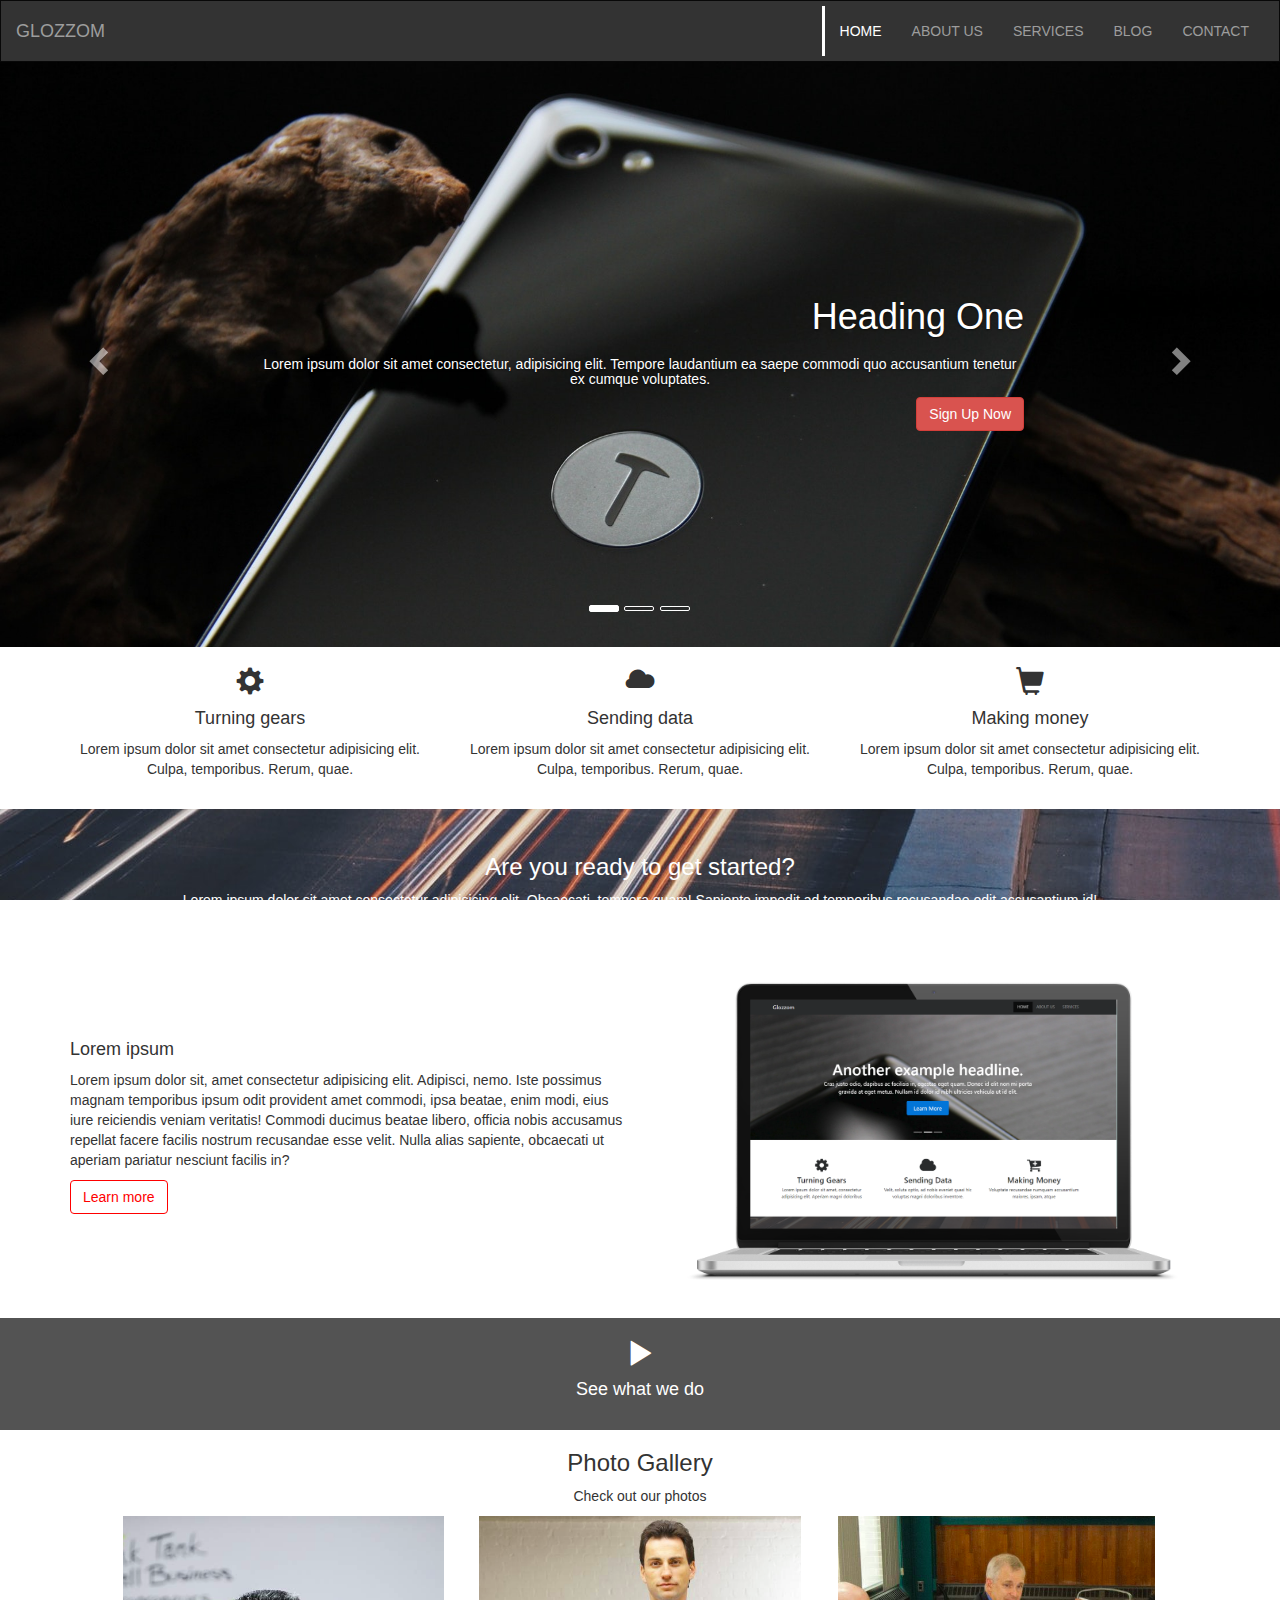
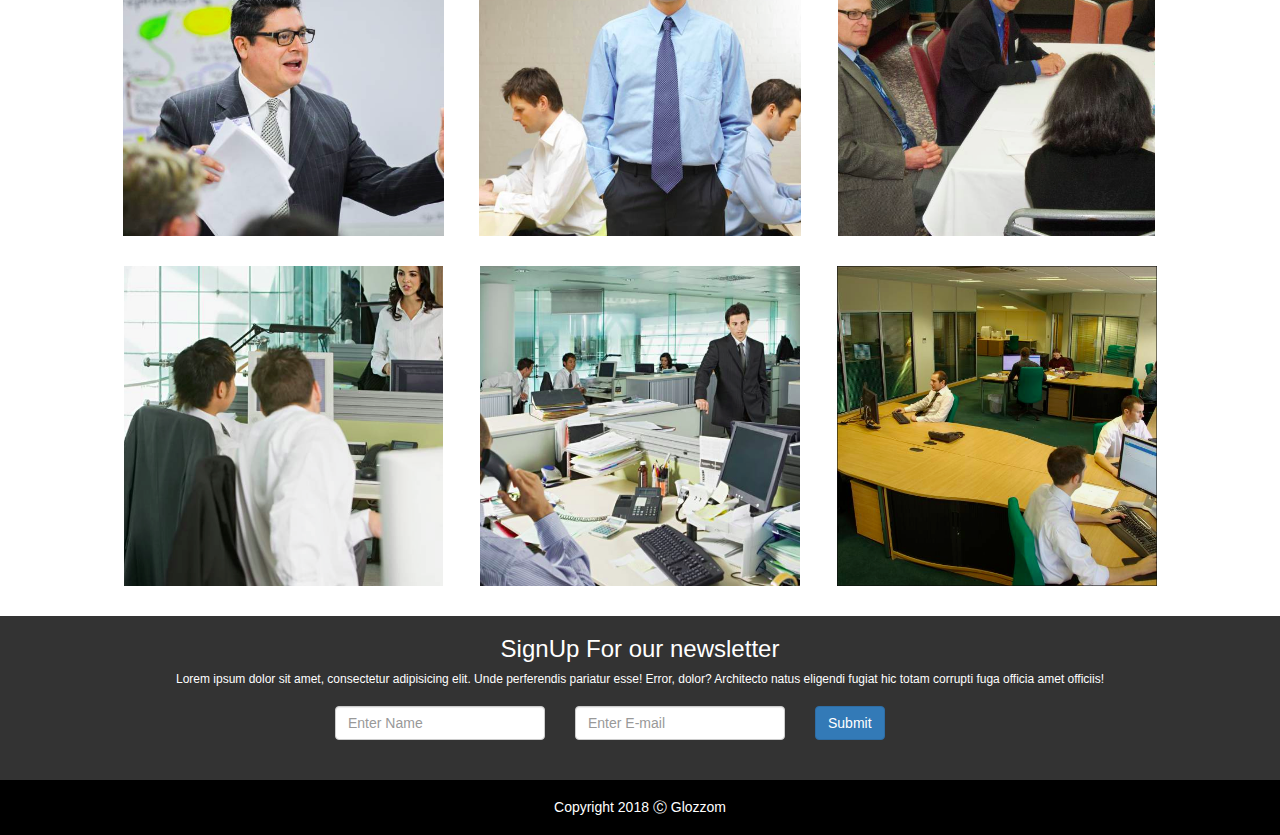
<file: index.html>
<!DOCTYPE html>
<html lang="en">
<head>
    <meta charset="UTF-8">
    <meta name="viewport" content="width=device-width, initial-scale=1.0">
    <meta http-equiv="X-UA-Compatible" content="ie=edge">
    <link rel="stylesheet" href="https://maxcdn.bootstrapcdn.com/bootstrap/3.3.7/css/bootstrap.min.css" integrity="sha384-BVYiiSIFeK1dGmJRAkycuHAHRg32OmUcww7on3RYdg4Va+PmSTsz/K68vbdEjh4u" crossorigin="anonymous">
    <link rel="stylesheet" href="style.css">
    <title>GLOZZOM - Home page</title>
</head>
<body>
    <nav class="navbar navbar-inverse bg_gray">
        <div class="container-fluid">
          <div class="navbar-header">
            <button type="button" class="navbar-toggle collapsed" data-toggle="collapse" data-target="#bs-example-navbar-collapse-1" aria-expanded="false">
              <span class="sr-only">Toggle navigation</span>
              <span class="icon-bar"></span>
              <span class="icon-bar"></span>
              <span class="icon-bar"></span>
            </button>
            <a class="navbar-brand" href="index.html">GLOZZOM</a>
          </div>
      
          <div class="collapse navbar-collapse" id="bs-example-navbar-collapse-1">
            <ul class="nav navbar-nav navbar-right">
              <li class="active"><a href="index.html">HOME</a></li>
              <li><a href="about.html">ABOUT US</a></li>
              <li><a href="services.html">SERVICES</a></li>
              <li><a href="blog.html">BLOG</a></li>
              <li><a href="contact.html">CONTACT</a></li>
            </ul>
          </div>
        </div>
      </nav>   
      
      <div id="home_page_carousel" class="carousel slide" data-ride="carousel" data-wrap="true">
        <ol class="carousel-indicators">
          <li data-target="home_page_carousel" data-slide-to="0" class="active"></li>
          <li data-target="home_page_carousel" data-slide-to="1"></li>
          <li data-target="home_page_carousel" data-slide-to="2"></li>
        </ol>
      
        <div class="carousel-inner" role="listbox">
          <div class="item active">
            <img src="images/image1.jpg" alt="...">
            <div class="carousel-caption" id="first_caption">
                <h1>Heading One</h1>
                <h5>Lorem ipsum dolor sit amet consectetur, adipisicing elit. 
                    Tempore laudantium ea saepe commodi quo accusantium tenetur ex 
                    cumque voluptates.</h5>
                    <button class="btn btn-danger">Sign Up Now</button>
              </div>
          </div>
          <div class="item">
            <img src="images/image2.jpg" alt="...">
            <div class="carousel-caption">
              <h1>Heading Two</h1>
              <h5>Lorem ipsum dolor sit amet consectetur, adipisicing elit. 
                  Tempore laudantium ea saepe commodi quo accusantium tenetur ex 
                  cumque voluptates.</h5>
                  <button class="btn btn-primary">Learn More</button>
            </div>            
          </div>
          <div class="item">
            <img src="images/image3.jpg" alt="...">
            <div class="carousel-caption">
              <h1>Heading Three</h1>
              <h5>Lorem ipsum dolor sit amet consectetur, adipisicing elit. 
                  Tempore laudantium ea saepe commodi quo accusantium tenetur ex 
                  cumque voluptates.</h5>
                  <button class="btn btn-success">Learn More</button>
            </div>            
          </div>          
        </div>
      
        <a class="left carousel-control" href="#home_page_carousel" role="button" data-slide="prev">
          <span class="glyphicon glyphicon-chevron-left" aria-hidden="true"></span>
          <span class="sr-only">Previous</span>
        </a>
        <a class="right carousel-control" href="#home_page_carousel" role="button" data-slide="next">
          <span class="glyphicon glyphicon-chevron-right" aria-hidden="true"></span>
          <span class="sr-only">Next</span>
        </a>
      </div>
      
      
      <div class="container text-center first_container">
          <div class="row">
              <div class="col-md-4">
                  <span class="glyphicon glyphicon-cog glyphicon_2xSize"></span>
                  <h4>Turning gears</h4>
                  <p>Lorem ipsum dolor sit amet consectetur adipisicing elit. Culpa, temporibus. Rerum, quae.</p>
              </div>
              <div class="col-md-4">
                    <span class="glyphicon glyphicon-cloud glyphicon_2xSize"></span>
                    <h4>Sending data</h4>
                    <p>Lorem ipsum dolor sit amet consectetur adipisicing elit. Culpa, temporibus. Rerum, quae.</p>
                </div>
                <div class="col-md-4">
                        <span class="glyphicon glyphicon-shopping-cart glyphicon_2xSize"></span>
                        <h4>Making money</h4>
                        <p>Lorem ipsum dolor sit amet consectetur adipisicing elit. Culpa, temporibus. Rerum, quae.</p>
                  </div>                              
          </div>
      </div>

      <div class="container-fluid fixed_bg_img text-center white_text">
          <h3>Are you ready to get started?</h3>
          <p>Lorem ipsum dolor sit amet consectetur adipisicing elit. Obcaecati, tempora quam! Sapiente impedit ad temporibus recusandae odit accusantium id!</p>
      </div>

      <div class="container">
          <div class="row content">
              <div class="col-sm-6">
                  <h4>Lorem ipsum</h4>
                  <p>Lorem ipsum dolor sit, amet consectetur adipisicing elit. 
                      Adipisci, nemo. Iste possimus magnam temporibus ipsum 
                      odit provident amet commodi, ipsa beatae, enim modi, 
                      eius iure reiciendis veniam veritatis! Commodi ducimus 
                      beatae libero, officia nobis accusamus repellat facere 
                      facilis nostrum recusandae esse velit. Nulla alias sapiente, 
                      obcaecati ut aperiam pariatur nesciunt facilis in?</p>
                      <button class="btn btn-default red_button">Learn more</button>
              </div>
              <div class="col-sm-6">
                  <img src="images/laptop.png" class="img-responsive" alt="">
              </div>    
          </div>
      </div>

      <div class="pop_up_video_bg_image">
      <div class="pop_up_video white_text">
          <span class="glyphicon glyphicon-play glyphicon_2xSize" data-toggle="modal" data-target="#video_modal"></span> 
        <h4>See what we do</h4>
      </div>
      </div>

      <div class="modal fade" id="video_modal" tabindex="-1" role="dialog" aria-labelledby="myModalLabel">
        <div class="modal-dialog" role="document">
          <div class="modal-content">
            <div class="modal-header">
            <button type="button" class="close" data-dismiss="modal" aria-label="Close"><span aria-hidden="true">&times;</span></button>
            </div>
           <div class="modal-body">
              <iframe id="iframeYoutube" width="560" height="315" src="https://www.youtube.com/embed/4iV6hk52v7o" frameborder="0" allow="accelerometer; autoplay; encrypted-media; gyroscope; picture-in-picture" allowfullscreen></iframe>
            </div>
        </div>
      </div>
    </div>   

      <div class="container photo_gallery text-center">
          <div class="row">
              <div class="col-xs-12">
                  <h3>Photo Gallery</h3>
                  <p>Check out our photos</p>
              </div>
          </div>
          <div class="row">
              <div class="col-sm-4">
                <img src="images/1.png" data-toggle="modal" data-target="#image1_modal" alt="">

              </div>
              <div class="col-sm-4">
                <img src="images/2.png" data-toggle="modal" data-target="#image2_modal" alt="">
              </div>
              <div class="col-sm-4">
                <img src="images/3.png" data-toggle="modal" data-target="#image3_modal" alt="">
              </div>
          </div>
          <div class="row">
                <div class="col-sm-4">
                    <img src="images/4.png" data-toggle="modal" data-target="#image4_modal" alt="">
                </div>
                <div class="col-sm-4">
                    <img src="images/5.png" data-toggle="modal" data-target="#image5_modal" alt="">
                </div>
                <div class="col-sm-4">
                    <img src="images/6.png" data-toggle="modal" data-target="#image6_modal" alt="">
                </div>
            </div>
      </div>
      <div class="modal fade images_modal" id="image1_modal" tabindex="-1" role="dialog" aria-labelledby="myModalLabel">
        <div class="modal-dialog" role="document">
          <div class="modal-body">
            <img src="images/1.png" alt="">
          </div>
        </div>
      </div>
      <div class="modal fade images_modal" id="image2_modal" tabindex="-1" role="dialog" aria-labelledby="myModalLabel">
          <div class="modal-dialog" role="document">
            <div class="modal-body">
              <img src="images/2.png" alt="">
            </div>
          </div>
      </div>
        <div class="modal fade images_modal" id="image3_modal" tabindex="-1" role="dialog" aria-labelledby="myModalLabel">
          <div class="modal-dialog" role="document">
            <div class="modal-body">
              <img src="images/3.png" alt="">
            </div>
          </div>
        </div>
        <div class="modal fade images_modal" id="image4_modal" tabindex="-1" role="dialog" aria-labelledby="myModalLabel">
          <div class="modal-dialog" role="document">
            <div class="modal-body">
              <img src="images/4.png" alt="">
            </div>
          </div>
        </div>
        <div class="modal fade images_modal" id="image5_modal" tabindex="-1" role="dialog" aria-labelledby="myModalLabel">
          <div class="modal-dialog" role="document">
            <div class="modal-body">
              <img src="images/5.png" alt="">
            </div>
          </div>
        </div>
        <div class="modal fade images_modal" id="image6_modal" tabindex="-1" role="dialog" aria-labelledby="myModalLabel">
          <div class="modal-dialog" role="document">
            <div class="modal-body">
              <img src="images/6.png" alt="">
            </div>
          </div>
        </div>      


      <div class="container-fluid text-center white_text newsletter">
          <div class="row">
              <div class="col-xs-12">
                  <h3>SignUp For our newsletter</h3>
                  <h6>Lorem ipsum dolor sit amet, consectetur adipisicing elit. Unde perferendis pariatur esse! Error, dolor? Architecto natus eligendi fugiat hic totam corrupti fuga officia amet officiis!</h6>
              </div>
              <div class="col-sm-9 col-sm-offset-3">
                <div class="row">
                  <div class="col-sm-3">
                    <input type="text" placeholder="Enter Name" class="form-control">
                  </div>
                  <div class="col-sm-3">
                    <input type="email" placeholder="Enter E-mail" class="form-control">
                  </div>
                  <div class="col-xs-offset-4 col-sm-offset-0 col-sm-3">
                    <button type="submit" class="btn btn-primary">Submit</button>
                  </div>
                </div>
              </div>
          </div>    
      </div>
      <div class="container-fluid">
        <div class="row">
          <div class="col-xs-12 bg_black text-center white_text footer">
            <h5>Copyright 2018 &#9400 Glozzom</h5>
          </div>
        </div>
      </div>


<script src="https://code.jquery.com/jquery-3.4.1.min.js"
integrity="sha256-CSXorXvZcTkaix6Yvo6HppcZGetbYMGWSFlBw8HfCJo="
crossorigin="anonymous"></script>
<script src="https://maxcdn.bootstrapcdn.com/bootstrap/3.3.7/js/bootstrap.min.js" integrity="sha384-Tc5IQib027qvyjSMfHjOMaLkfuWVxZxUPnCJA7l2mCWNIpG9mGCD8wGNIcPD7Txa" crossorigin="anonymous"></script>
</body>
</html>
</file>
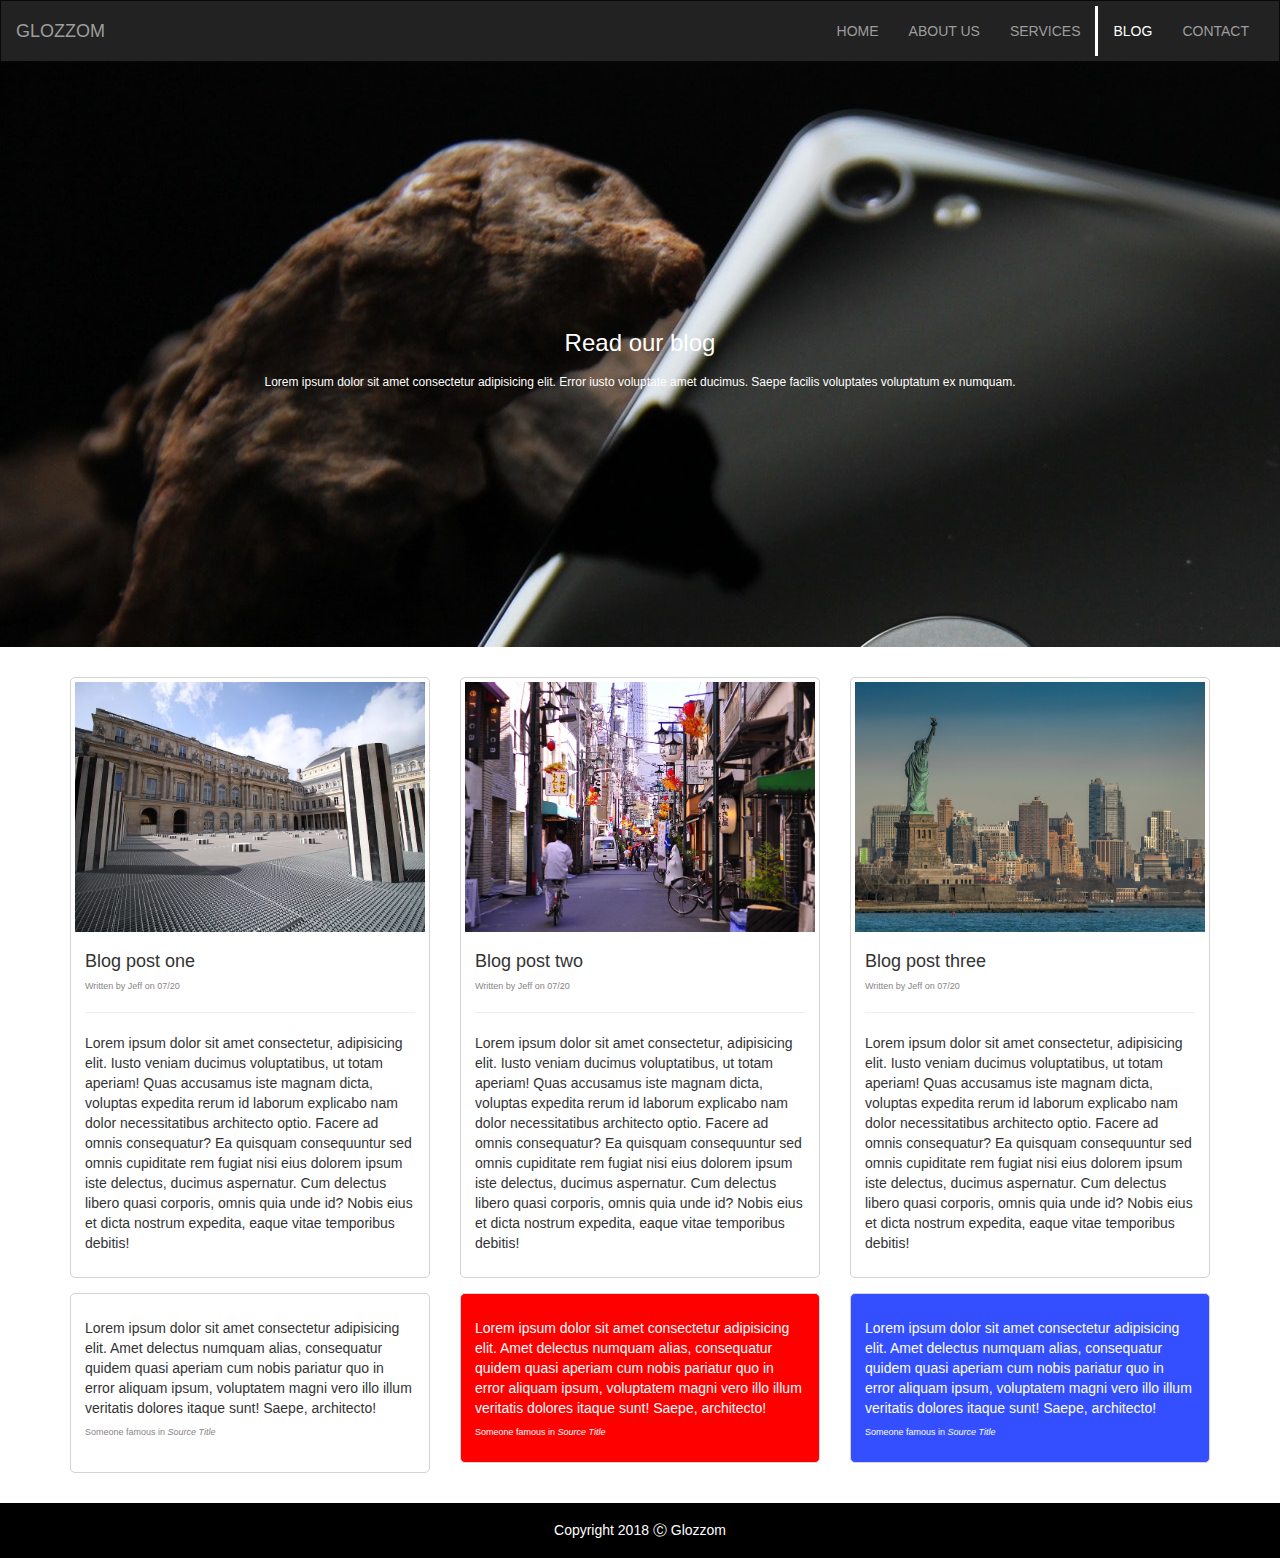
<file: blog.html>
<!DOCTYPE html>
<html lang="en">
<head>
    <meta charset="UTF-8">
    <meta name="viewport" content="width=device-width, initial-scale=1.0">
    <meta http-equiv="X-UA-Compatible" content="ie=edge">
    <link rel="stylesheet" href="https://maxcdn.bootstrapcdn.com/bootstrap/3.3.7/css/bootstrap.min.css" integrity="sha384-BVYiiSIFeK1dGmJRAkycuHAHRg32OmUcww7on3RYdg4Va+PmSTsz/K68vbdEjh4u" crossorigin="anonymous">
    <link rel="stylesheet" href="style.css">
    <title>Blog</title>
</head>
<body>
    <nav class="navbar navbar-inverse">
        <div class="container-fluid">
            <div class="navbar-header">
            <button type="button" class="navbar-toggle collapsed" data-toggle="collapse" data-target="#bs-example-navbar-collapse-1" aria-expanded="false">
                <span class="sr-only">Toggle navigation</span>
                <span class="icon-bar"></span>
                <span class="icon-bar"></span>
                <span class="icon-bar"></span>
            </button>
            <a class="navbar-brand" href="index.html">GLOZZOM</a>
        </div>
                      
    <div class="collapse navbar-collapse" id="bs-example-navbar-collapse-1">
        <ul class="nav navbar-nav navbar-right">
            <li><a href="index.html">HOME</a></li>
            <li><a href="about.html">ABOUT US</a></li>
            <li><a href="services.html">SERVICES</a></li>
            <li class="active"><a href="blog.html">BLOG</a></li>
            <li><a href="contact.html">CONTACT</a></li>
        </ul>
        </div>
    </div>
    </nav>

    <div class="main_bg_img white_text">
            <h3>Read our blog</h3>
            <h6>Lorem ipsum dolor sit amet consectetur adipisicing elit. 
                Error iusto voluptate amet ducimus. Saepe facilis voluptates 
                voluptatum ex numquam.</h6>
        </div>

    <div class="container blog_content">
        <div class="row">
            <div class="col-sm-4">
                <div class="media">
                    <div class="media-top">
                        <img class="media-object" src="images/palace.webp" alt="...">
                     </div>
                <div class="media-body">
                    <h4 class="media-heading">Blog post one</h4>
                    <h6>Written by Jeff on 07/20</h6>
                    <hr>
                    <p>Lorem ipsum dolor sit amet consectetur, adipisicing elit. 
                        Iusto veniam ducimus voluptatibus, ut totam aperiam! 
                        Quas accusamus iste magnam dicta, voluptas expedita rerum 
                        id laborum explicabo nam dolor necessitatibus architecto optio. 
                        Facere ad omnis consequatur? Ea quisquam consequuntur sed omnis 
                        cupiditate rem fugiat nisi eius dolorem ipsum iste delectus, ducimus 
                        aspernatur. Cum delectus libero quasi corporis, omnis quia unde id? 
                        Nobis eius et dicta nostrum expedita, eaque vitae temporibus debitis!</p>
                </div>
            </div>
            <div class="media">
                    <div class="media-body post_one">
                        <p>Lorem ipsum dolor sit amet consectetur adipisicing elit. 
                            Amet delectus numquam alias, consequatur quidem quasi aperiam 
                            cum nobis pariatur quo in error aliquam ipsum, voluptatem magni 
                            vero illo illum veritatis dolores itaque sunt! Saepe, architecto!</p>
                        <h6>Someone famous in <em>Source Title</em></h6>
                    </div>
                </div>
            </div>

            <div class="col-sm-4">
                <div class="media">
                    <div class="media-top">
                        <img class="media-object" src="images/japan.jpg" alt="...">
                    </div>
                    <div class="media-body">
                        <h4 class="media-heading">Blog post two</h4>
                        <h6>Written by Jeff on 07/20</h6>
                        <hr>
                        <p>Lorem ipsum dolor sit amet consectetur, adipisicing elit. 
                            Iusto veniam ducimus voluptatibus, ut totam aperiam! 
                            Quas accusamus iste magnam dicta, voluptas expedita rerum 
                            id laborum explicabo nam dolor necessitatibus architecto 
                            optio. Facere ad omnis consequatur? Ea quisquam 
                            consequuntur sed omnis cupiditate rem fugiat nisi eius 
                            dolorem ipsum iste delectus, ducimus aspernatur. 
                            Cum delectus libero quasi corporis, omnis quia unde id? 
                            Nobis eius et dicta nostrum expedita, eaque vitae 
                            temporibus debitis!</p>
                    </div>
                </div>
                <div class="media bg_red">
                    <div class="bottom_content media-body white_text">
                        <p>Lorem ipsum dolor sit amet consectetur adipisicing elit. 
                            Amet delectus numquam alias, consequatur quidem quasi aperiam 
                            cum nobis pariatur quo in error aliquam ipsum, voluptatem magni 
                            vero illo illum veritatis dolores itaque sunt! Saepe, architecto!</p>
                        <h6>Someone famous in <em>Source Title</em></h6>
                    </div>
                </div>
            </div>

            <div class="col-sm-4">
                <div class="media">
                    <div class="media-top">
                        <img class="media-object" src="images/city.jpg" alt="...">
                    </div>
                    <div class="media-body">
                        <h4 class="media-heading">Blog post three</h4>
                        <h6>Written by Jeff on 07/20</h6>
                        <hr>
                        <p>Lorem ipsum dolor sit amet consectetur, adipisicing elit. 
                            Iusto veniam ducimus voluptatibus, ut totam aperiam! 
                            Quas accusamus iste magnam dicta, voluptas expedita 
                            rerum id laborum explicabo nam dolor necessitatibus 
                            architecto optio. Facere ad omnis consequatur? 
                            Ea quisquam consequuntur sed omnis cupiditate rem fugiat 
                            nisi eius dolorem ipsum iste delectus, ducimus aspernatur. 
                            Cum delectus libero quasi corporis, omnis quia unde id? 
                            Nobis eius et dicta nostrum expedita, eaque vitae temporibus debitis!</p>
                    </div>
                </div>
                <div class="media bg_blue">
                    <div class="bottom_content media-body white_text">
                        <p>Lorem ipsum dolor sit amet consectetur adipisicing elit. 
                            Amet delectus numquam alias, consequatur quidem quasi aperiam 
                            cum nobis pariatur quo in error aliquam ipsum, voluptatem magni 
                            vero illo illum veritatis dolores itaque sunt! Saepe, architecto!</p>
                        <h6>Someone famous in <em>Source Title</em></h6>
                    </div>
                </div>
            </div>            
        </div>
    </div> 

    <div class="container-fluid">
        <div class="row">
            <div class="col-xs-12 footer bg_black text-center white_text">
                <h5>Copyright 2018 &#9400 Glozzom</h5>
            </div>
        </div>
    </div>
        
    

        
<script src="https://code.jquery.com/jquery-3.4.1.min.js"
integrity="sha256-CSXorXvZcTkaix6Yvo6HppcZGetbYMGWSFlBw8HfCJo="
crossorigin="anonymous"></script>
<script src="https://maxcdn.bootstrapcdn.com/bootstrap/3.3.7/js/bootstrap.min.js" integrity="sha384-Tc5IQib027qvyjSMfHjOMaLkfuWVxZxUPnCJA7l2mCWNIpG9mGCD8wGNIcPD7Txa" crossorigin="anonymous"></script>            
</body>
</html>
</file>
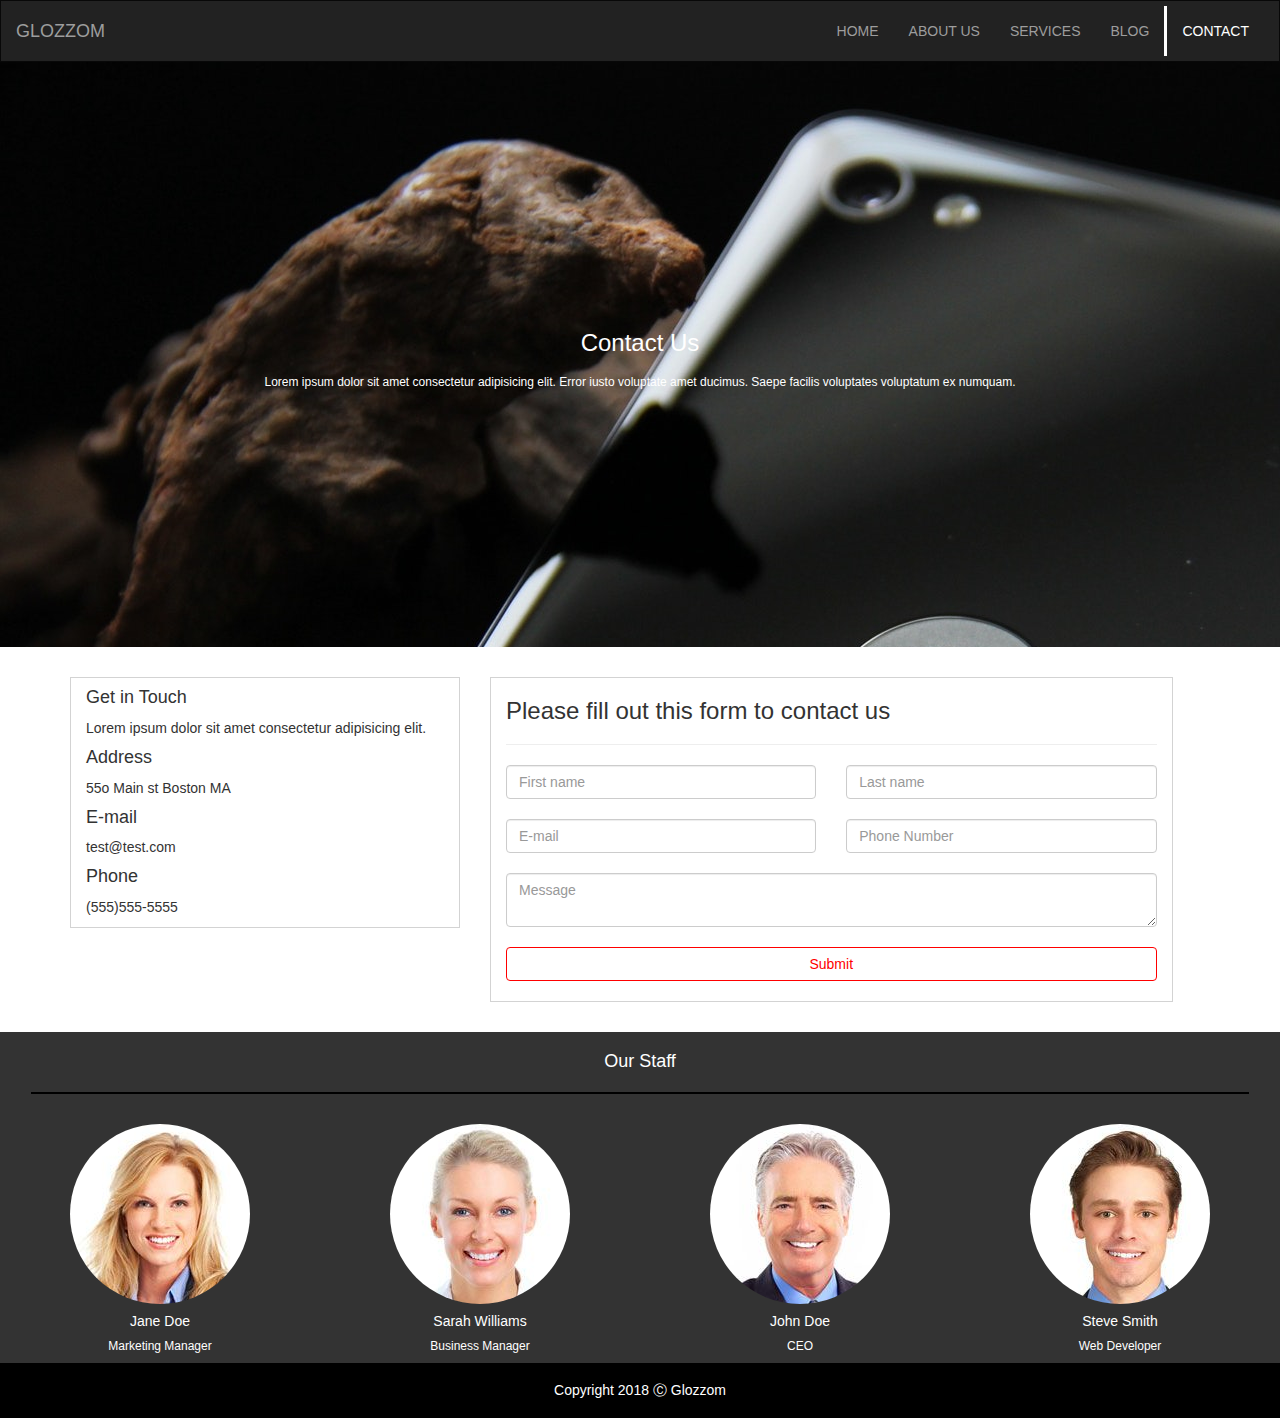
<file: contact.html>
<!DOCTYPE html>
<html lang="en">
<head>
    <meta charset="UTF-8">
    <meta name="viewport" content="width=device-width, initial-scale=1.0">
    <meta http-equiv="X-UA-Compatible" content="ie=edge">
    <link rel="stylesheet" href="https://maxcdn.bootstrapcdn.com/bootstrap/3.3.7/css/bootstrap.min.css" integrity="sha384-BVYiiSIFeK1dGmJRAkycuHAHRg32OmUcww7on3RYdg4Va+PmSTsz/K68vbdEjh4u" crossorigin="anonymous">
    <link rel="stylesheet" href="style.css">
    <title>Contact</title>
</head>
<body>
    <nav class="navbar navbar-inverse">
        <div class="container-fluid">
            <div class="navbar-header">
                <button type="button" class="navbar-toggle collapsed" data-toggle="collapse" data-target="#bs-example-navbar-collapse-1" aria-expanded="false">
                    <span class="sr-only">Toggle navigation</span>
                    <span class="icon-bar"></span>
                    <span class="icon-bar"></span>
                    <span class="icon-bar"></span>
                </button>
                <a class="navbar-brand" href="index.html">GLOZZOM</a>
            </div>
                      
        <div class="collapse navbar-collapse" id="bs-example-navbar-collapse-1">
            <ul class="nav navbar-nav navbar-right">
                <li><a href="index.html">HOME</a></li>
                <li><a href="about.html">ABOUT US</a></li>
                <li><a href="services.html">SERVICES</a></li>
                <li><a href="blog.html">BLOG</a></li>
                <li class="active"><a href="contact.html">CONTACT</a></li>
            </ul>
        </div>
        </div>
    </nav>
            
    <div class="main_bg_img white_text">
        <h3>Contact Us</h3>
        <h6>Lorem ipsum dolor sit amet consectetur adipisicing elit. Error iusto voluptate amet ducimus. Saepe facilis voluptates voluptatum ex numquam.</h6>
    </div>

    <div class="container">
        <div class="row">
            <div class="col-sm-4 col-sm-offset-1 contact_form">
                <h4>Get in Touch</h4>
                <p>Lorem ipsum dolor sit amet consectetur adipisicing elit.</p>
                <h4>Address</h4>
                <p>55o Main st Boston MA</p>
                <h4>E-mail</h4>
                <p>test@test.com</p>
                <h4>Phone</h4>
                <p>(555)555-5555</p>
            </div>
            <div class="col-sm-7 contact_form">
                <div class="row">
                    <div class="col-xs-12">
                        <h3>Please fill out this form to contact us</h3>
                        <hr>                        
                    </div>
                    <form action="">
                    <div class="col-md-6">
                        <input type="text" class="form-control" placeholder="First name">
                    </div>
                    <div class="col-md-6">
                        <input type="text" class="form-control" placeholder="Last name">
                    </div>
                    <div class="col-md-6">
                        <input type="email" class="form-control" placeholder="E-mail">
                    </div>
                    <div class="col-md-6">
                        <input type="tel" class="form-control" placeholder="Phone Number">
                    </div>
                    <div class="col-xs-12">
                        <textarea placeholder="Message" class="form-control"></textarea>
                    </div>
                    <div class="col-xs-12">
                        <button type="submit" class="btn btn-default btn-block red_button">Submit</button>
                    </div>
                </form>
                </div>
            </div>
        </div>
    </div>

    <div class="container-fluid bg_gray white_text text-center">
        <div class="row">
            <div class="col-xs-12 staff_header">
                <h4>Our Staff</h4>
                <hr class="staff_hr">
            </div>
            <div class="col-sm-3">
                <img src="images/person1.jpg" class="img-circle" alt="">
                <h5>Jane Doe</h5>
                <h6>Marketing Manager</h6>
            </div>
            <div class="col-sm-3">
                <img src="images/person2.jpg" class="img-circle" alt="">
                <h5>Sarah Williams</h5>
                <h6>Business Manager</h6>
            </div>
            <div class="col-sm-3">
                <img src="images/person3.jpg" class="img-circle" alt="">
                <h5>John Doe</h5>
                <h6>CEO</h6>
            </div>
            <div class="col-sm-3">
                <img src="images/person4.jpg" class="img-circle" alt="">
                <h5>Steve Smith</h5>
                <h6>Web Developer</h6>
            </div>
        </div>
    </div>
    <div class="container-fluid">
        <div class="row">
            <div class="col-xs-12 bg_black text-center white_text footer">
                <h5>Copyright 2018 &#9400 Glozzom</h5>
            </div>
        </div>
    </div>    
            







<script src="https://code.jquery.com/jquery-3.4.1.min.js"
integrity="sha256-CSXorXvZcTkaix6Yvo6HppcZGetbYMGWSFlBw8HfCJo="
crossorigin="anonymous"></script>
<script src="https://maxcdn.bootstrapcdn.com/bootstrap/3.3.7/js/bootstrap.min.js" integrity="sha384-Tc5IQib027qvyjSMfHjOMaLkfuWVxZxUPnCJA7l2mCWNIpG9mGCD8wGNIcPD7Txa" crossorigin="anonymous"></script>    
</body>
</html>
</file>
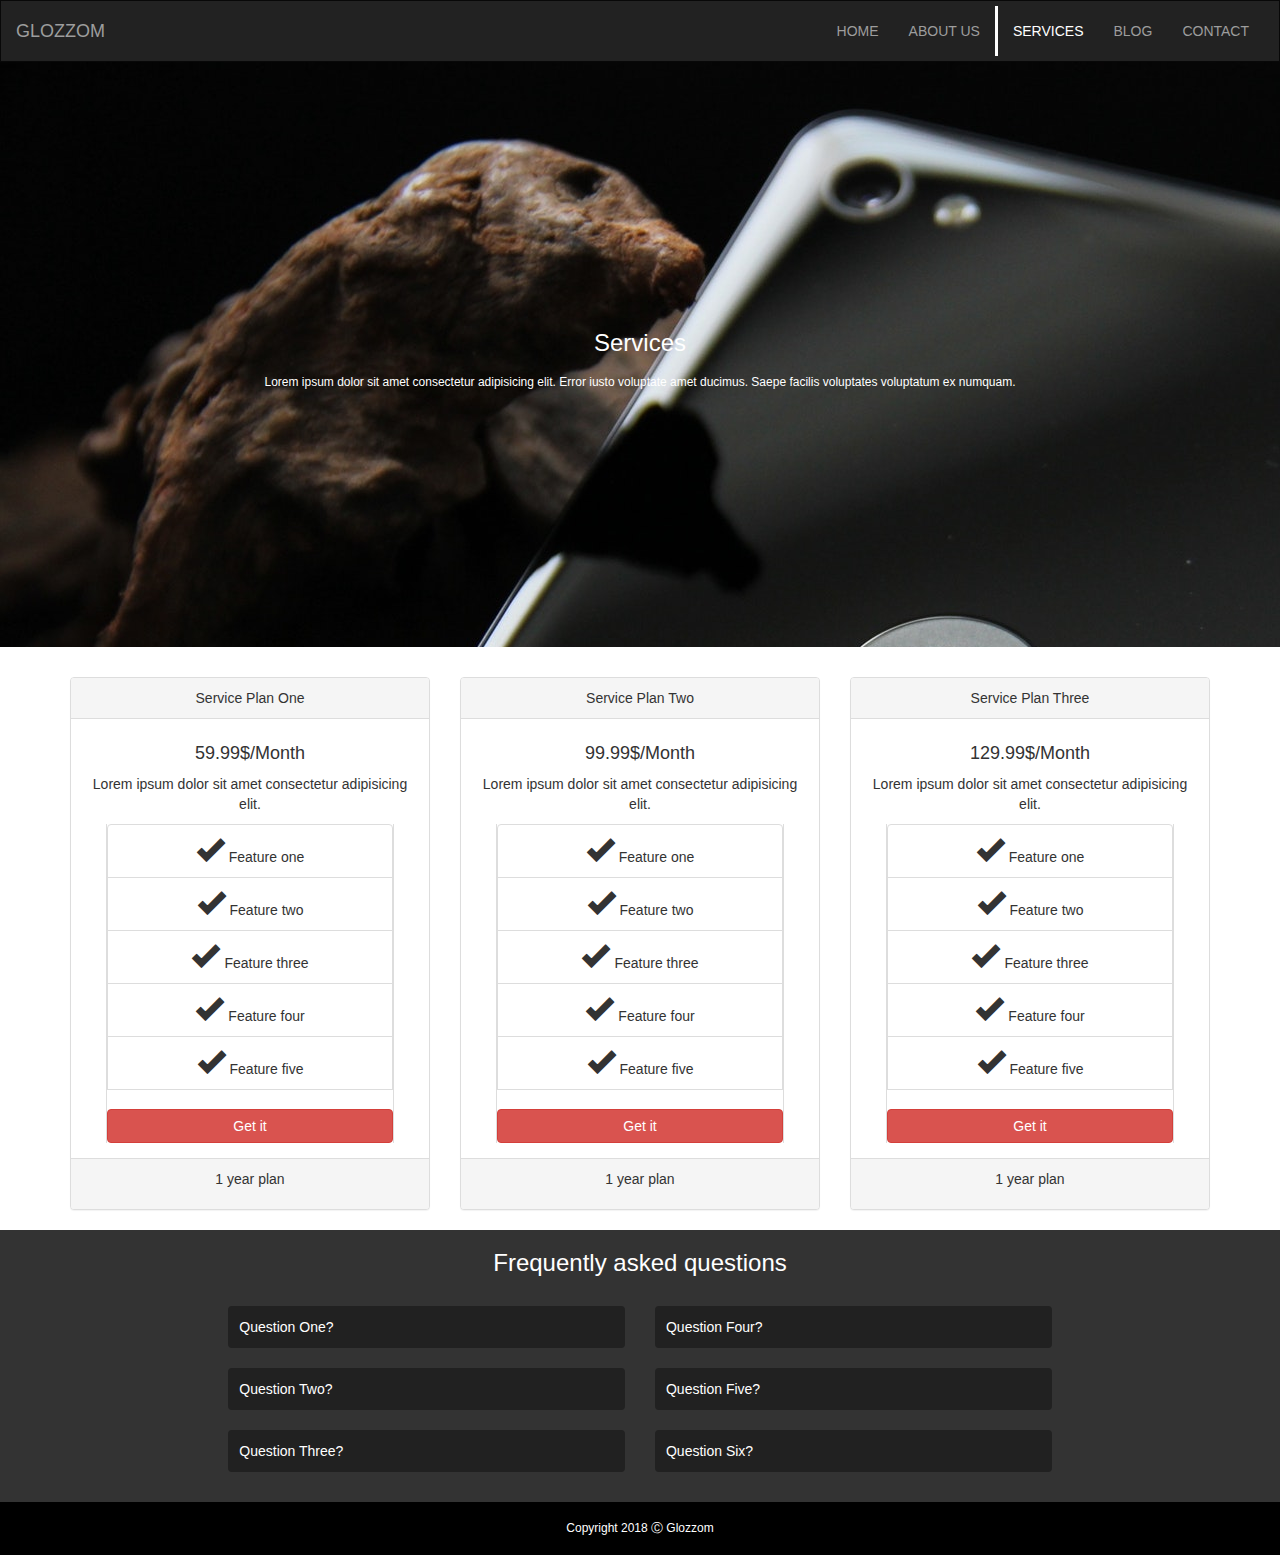
<file: services.html>
<!DOCTYPE html>
<html lang="en">
<head>
    <meta charset="UTF-8">
    <meta name="viewport" content="width=device-width, initial-scale=1.0">
    <meta http-equiv="X-UA-Compatible" content="ie=edge">
    <link rel="stylesheet" href="https://maxcdn.bootstrapcdn.com/bootstrap/3.3.7/css/bootstrap.min.css" integrity="sha384-BVYiiSIFeK1dGmJRAkycuHAHRg32OmUcww7on3RYdg4Va+PmSTsz/K68vbdEjh4u" crossorigin="anonymous">
    <link rel="stylesheet" href="style.css">
    <title>Services</title>
</head>
<body>
        <nav class="navbar navbar-inverse">
        <div class="container-fluid">
            <div class="navbar-header">
            <button type="button" class="navbar-toggle collapsed" data-toggle="collapse" data-target="#bs-example-navbar-collapse-1" aria-expanded="false">
                <span class="sr-only">Toggle navigation</span>
                <span class="icon-bar"></span>
                <span class="icon-bar"></span>
                <span class="icon-bar"></span>
            </button>
            <a class="navbar-brand" href="index.html">GLOZZOM</a>
        </div>
              
        <div class="collapse navbar-collapse" id="bs-example-navbar-collapse-1">
        <ul class="nav navbar-nav navbar-right">
            <li><a href="index.html">HOME</a></li>
            <li><a href="about.html">ABOUT US</a></li>
            <li class="active"><a href="services.html">SERVICES</a></li>
            <li><a href="blog.html">BLOG</a></li>
            <li><a href="contact.html">CONTACT</a></li>
        </ul>
        </div>
        </div>
    </nav>
    
    <div class="main_bg_img white_text">
        <h3>Services</h3>
        <h6>Lorem ipsum dolor sit amet consectetur adipisicing elit. 
            Error iusto voluptate amet ducimus. Saepe facilis voluptates 
            voluptatum ex numquam.</h6>
    </div>

    <div class="container services_pricing">
        <div class="row">
            <div class="col-sm-4">
                <div class="panel panel-default text-center">
                    <div class="panel-heading">Service Plan One</div>
                    <div class="panel-body">
                        <h4>59.99$/Month</h4>
                        <p>Lorem ipsum dolor sit amet consectetur adipisicing elit.</p>
                    <ul class="list-group">
                        <li class="list-group-item"><span class="glyphicon glyphicon-ok glyphicon_2xSize"></span>Feature one</li>
                        <li class="list-group-item"><span class="glyphicon glyphicon-ok glyphicon_2xSize"></span>Feature two</li>
                        <li class="list-group-item"><span class="glyphicon glyphicon-ok glyphicon_2xSize"></span>Feature three</li>
                        <li class="list-group-item"><span class="glyphicon glyphicon-ok glyphicon_2xSize"></span>Feature four</li>
                        <li class="list-group-item"><span class="glyphicon glyphicon-ok glyphicon_2xSize"></span>Feature five</li>
                        <button class="btn btn-danger btn-block">Get it</button>
                    </ul>
                    </div>
                    <div class="panel-footer">1 year plan</div>
                </div>
            </div>
            <div class="col-sm-4">
                <div class="panel panel-default text-center">
                    <div class="panel-heading">Service Plan Two</div>
                        <div class="panel-body">
                            <h4>99.99$/Month</h4>
                            <p>Lorem ipsum dolor sit amet consectetur adipisicing elit.</p>
                        <ul class="list-group">
                            <li class="list-group-item"><span class="glyphicon glyphicon-ok glyphicon_2xSize"></span>Feature one</li>
                            <li class="list-group-item"><span class="glyphicon glyphicon-ok glyphicon_2xSize"></span>Feature two</li>
                            <li class="list-group-item"><span class="glyphicon glyphicon-ok glyphicon_2xSize"></span>Feature three</li>
                            <li class="list-group-item"><span class="glyphicon glyphicon-ok glyphicon_2xSize"></span>Feature four</li>
                            <li class="list-group-item"><span class="glyphicon glyphicon-ok glyphicon_2xSize"></span>Feature five</li>
                            <button class="btn btn-danger btn-block">Get it</button>
                        </ul>
                        </div>
                        <div class="panel-footer">1 year plan</div>
                        </div>
                    </div>        
            <div class="col-sm-4">
                <div class="panel panel-default text-center">
                    <div class="panel-heading">Service Plan Three</div>
                        <div class="panel-body">
                            <h4>129.99$/Month</h4>
                            <p>Lorem ipsum dolor sit amet consectetur adipisicing elit.</p>
                        <ul class="list-group ">
                            <li class="list-group-item"><span class="glyphicon glyphicon-ok glyphicon_2xSize"></span>Feature one</li>
                            <li class="list-group-item"><span class="glyphicon glyphicon-ok glyphicon_2xSize"></span>Feature two</li>
                            <li class="list-group-item"><span class="glyphicon glyphicon-ok glyphicon_2xSize"></span>Feature three</li>
                            <li class="list-group-item"><span class="glyphicon glyphicon-ok glyphicon_2xSize"></span>Feature four</li>
                            <li class="list-group-item"><span class="glyphicon glyphicon-ok glyphicon_2xSize"></span>Feature five</li>
                            <button class="btn btn-danger btn-block">Get it</button>
                        </ul>
                        </div>
                        <div class="panel-footer">1 year plan</div>
                </div>
            </div>
        </div>
    </div>

    <div class="container-fluid FAQ_container bg_gray white_text">
        <div class="row">
            <div class="col-xs-12 text-center ">
                <h3>Frequently asked questions</h3>
            </div>
        </div>
        <div class="row">
            <div class="col-sm-4 col-sm-offset-2">
                <div class="row">
                    <div class="col-sm-12">
                        <button class="btn btn-deafault btn-block" type="button" data-toggle="collapse" data-target="#question_one">
                            Question One?
                        </button>
                            <div class="collapse" id="question_one">
                                <div class="well">
                                    Lorem ipsum dolor sit amet consectetur adipisicing elit. 
                                    Atque veritatis, laborum a vel ad totam labore magnam recusandae 
                                    ducimus vitae dolores id at officia possimus cupiditate tenetur, 
                                    expedita accusantium commodi culpa repellendus quibusdam odio 
                                    libero deleniti. Soluta beatae ad autem, consequuntur dolorem 
                                    ipsa harum optio suscipit molestiae, tempore non voluptas 
                                    voluptatem possimus vel.
                                </div>
                            </div>                
                    </div>
                    <div class="col-sm-12">
                        <button class="btn btn-deafault btn-block" type="button" data-toggle="collapse" data-target="#question_two">
                            Question Two?
                        </button>
                        <div class="collapse" id="question_two">
                            <div class="well">
                                Lorem ipsum dolor sit amet consectetur adipisicing elit. 
                                Atque veritatis, laborum a vel ad totam labore magnam recusandae 
                                ducimus vitae dolores id at officia possimus cupiditate tenetur, 
                                expedita accusantium commodi culpa repellendus quibusdam odio 
                                libero deleniti. Soluta beatae ad autem, consequuntur dolorem 
                                ipsa harum optio suscipit molestiae, tempore non voluptas 
                                voluptatem possimus vel.
                            </div>
                        </div>                
        
                    </div>
                    <div class="col-sm-12">
                        <button class="btn btn-deafault btn-block" type="button" data-toggle="collapse" data-target="#question_three">
                            Question Three?
                        </button>
                        <div class="collapse" id="question_three">
                            <div class="well">
                                Lorem ipsum dolor sit amet consectetur adipisicing elit. 
                                Atque veritatis, laborum a vel ad totam labore magnam recusandae 
                                ducimus vitae dolores id at officia possimus cupiditate tenetur, 
                                expedita accusantium commodi culpa repellendus quibusdam odio 
                                libero deleniti. Soluta beatae ad autem, consequuntur dolorem 
                                ipsa harum optio suscipit molestiae, tempore non voluptas 
                                voluptatem possimus vel.
                            </div>
                        </div>                
                    </div>
                </div>
            </div>
            <div class="col-sm-4">
                <div class="row">
                    <div class="col-sm-12">
                        <button class="btn btn-deafault btn-block" type="button" data-toggle="collapse" data-target="#question_four">
                            Question Four?
                        </button>
                        <div class="collapse" id="question_four">
                            <div class="well">
                                Lorem ipsum dolor sit amet consectetur adipisicing elit. 
                                Atque veritatis, laborum a vel ad totam labore magnam recusandae 
                                ducimus vitae dolores id at officia possimus cupiditate tenetur, 
                                expedita accusantium commodi culpa repellendus quibusdam odio 
                                libero deleniti. Soluta beatae ad autem, consequuntur dolorem 
                                ipsa harum optio suscipit molestiae, tempore non voluptas 
                                voluptatem possimus vel.
                            </div>
                        </div>                
                    </div>
                    <div class="col-sm-12">
                        <button class="btn btn-deafault btn-block" type="button" data-toggle="collapse" data-target="#question_five">
                            Question Five?
                        </button>
                        <div class="collapse" id="question_five">
                            <div class="well">
                                Lorem ipsum dolor sit amet consectetur adipisicing elit. 
                                Atque veritatis, laborum a vel ad totam labore magnam recusandae 
                                ducimus vitae dolores id at officia possimus cupiditate tenetur, 
                                expedita accusantium commodi culpa repellendus quibusdam odio 
                                libero deleniti. Soluta beatae ad autem, consequuntur dolorem 
                                ipsa harum optio suscipit molestiae, tempore non voluptas 
                                voluptatem possimus vel.
                            </div>
                        </div>                
                    </div>
                    <div class="col-sm-12">
                        <button class="btn btn-deafault btn-block" type="button" data-toggle="collapse" data-target="#question_six">
                            Question Six?
                        </button>
                        <div class="collapse" id="question_six">
                            <div class="well">
                                Lorem ipsum dolor sit amet consectetur adipisicing elit. 
                                Atque veritatis, laborum a vel ad totam labore magnam recusandae 
                                ducimus vitae dolores id at officia possimus cupiditate tenetur, 
                                expedita accusantium commodi culpa repellendus quibusdam odio 
                                libero deleniti. Soluta beatae ad autem, consequuntur dolorem 
                                ipsa harum optio suscipit molestiae, tempore non voluptas 
                                voluptatem possimus vel.
                            </div>
                        </div>                
                    </div>
                </div>
            </div>
        </div>
    </div>
    <div class="container-fluid">
        <div class="row">
            <div class="col-xs-12 footer text-center white_text bg_black">
                <h6>Copyright 2018 &#9400 Glozzom</h6>
            </div>
        </div>
    </div>




    




<script src="https://code.jquery.com/jquery-3.4.1.min.js"
integrity="sha256-CSXorXvZcTkaix6Yvo6HppcZGetbYMGWSFlBw8HfCJo="
crossorigin="anonymous"></script>
<script src="https://maxcdn.bootstrapcdn.com/bootstrap/3.3.7/js/bootstrap.min.js"
integrity="sha384-Tc5IQib027qvyjSMfHjOMaLkfuWVxZxUPnCJA7l2mCWNIpG9mGCD8wGNIcPD7Txa" 
crossorigin="anonymous"></script>    
</body>
</html>
</file>
<file: style.css>
.navbar {
    border-radius: unset;
    margin-bottom: 0;
    padding-top: 5px;
    padding-bottom: 5px;
}
.navbar-inverse .navbar-nav>.active>a {
    background-color: inherit;
    border-left: 3px solid white;
}
.bg_gray {
    background-color: #333333;
}


@media only screen and (min-width: 992px) {
        #home_page_carousel {
        height: 65vh;
        overflow: hidden;
    }
}

#home_page_carousel .carousel-indicators li {
    border-radius: 2px;
    width: 30px;
    height: 5px;
}
#home_page_carousel .carousel-indicators .active {
    border-radius: 2px;
    width: 30px;
    height: 7px;
}
#home_page_carousel .carousel-caption {
    display: flex;
    flex-direction: column;
    align-items: center;
    top: 55vh;
    transform: translateY(-300px);
    bottom: initial; 
}
#home_page_carousel #first_caption {
    align-items: flex-end;
}


.glyphicon_2xSize {
    font-size: 2em;
}
.first_container {
    padding-top: 20px;
    padding-bottom: 20px;
}

.fixed_bg_img {
    background-image: url(images/lights.jpg);
    background-attachment: fixed;
    padding: 25px 0;
}
.white_text {
    color: white;
}

.btn.red_button {
    color: red;
    border-color: red;
    margin-left: 0;
}
.red_button:hover {
    color: white;
    background-color: red;
}
@media only screen and (min-width: 768px){
    .content {
        display: flex;
        align-items: center;
    }
}

.pop_up_video {
    background-color: rgba(10, 10, 10, 0.7);
    text-align: center;
    padding: 20px 0;
}
.pop_up_video_bg_image {
    background-image: url(images/media.jpg);
    background-attachment: fixed;
}
.glyphicon-play {
    cursor:pointer;
}



.photo_gallery img {
    max-width: 100%;
    max-height: 320px;
    margin-bottom: 30px;
    cursor:pointer;
}
@media only screen and (min-width: 992px) {
    .photo_gallery .row {
        padding: 0 50px;
        }
    }
.images_modal img {
    border: 20px solid white;
    max-width: 100%;
}



.newsletter {
    background-color: #333333;
    padding-bottom: 30px;
}
.newsletter input {
    margin: 10px 0;
    float: left;
}
.newsletter .btn {
    margin: 10px 0;
    float: left;
}


.footer {
    padding: 10px 0;
}
.bg_black {
    background-color: black;
}



.main_bg_img {
    background-image: url(images/image1.jpg);
    height: 65vh;
    display: flex;
    flex-direction: column;
    align-items: center;
    justify-content: center;
    text-align: center;
}


#about_us_img {
    margin-top: -50px;
    width: 400px;
    height: 400px;
}

.bg_red {
    background-color: red;
}
.bg_blue {
    background-color: #334fff;
}
i {
    font-size: 2em;
    padding: 10px;
}
.card {
    padding: 10px 0;
    border-radius: 5px;
    margin-top: 20px;
}
.cards_container {
    margin-top: 70px;
}



#testimonials_carousel {
    margin-top: 50px;
    background: #333;
    text-align: center;
    height: 150px;
}
#testimonials_carousel .carousel-inner {
    height: inherit;
}
#testimonials_carousel h3 {
    position: relative;
    top: 30px;
}
#testimonials_carousel p {
    color: gray;
}
#testimonials_carousel .carousel-caption {
    top: 5px;
}
@media only screen and (max-width: 768px) {
    #testimonials_carousel .carousel-caption {
        left: unset;
        right: unset;
        padding: 20px;
    }
}
#testimonials_carousel i {
    position: absolute;
    top: 40%;
    font-size: 1.3em;
}
#testimonials_carousel .fa-long-arrow-alt-right {
    right: 5%;
}
#testimonials_carousel .fa-long-arrow-alt-left {
    left: 5%;
}




.blog_content {
    margin-top: 30px;
    margin-bottom: 30px;
}
.media {
    border: 1px solid lightgray;
    border-radius: 5px;
    padding: 4px;
}
.blog_content img {
    height: 250px;
    width: 100%;
}
.media-body {
    padding: 20px 10px 10px 10px;
}
.blog_content h6 {
    font-size: 0.9rem;
    color: rgb(138, 133, 133);
}
.blog_content .bottom_content h6 {
    color: white;
}
.post_one h6{
    padding-bottom: 10px;
}



.services_pricing {
    margin-top: 30px;
}
.services_pricing .glyphicon {
    padding-right: 5px;
}
.services_pricing .list-group {
    margin: 0 20px;
    border-left: 1px solid #ddd;
    border-right: 1px solid #ddd;
}
.services_pricing .btn {
    margin: 0;
    width: 100%;
    margin-top: 20px;
}
.services_pricing .panel-footer {
    padding-bottom: 20px;
}


.FAQ_container .btn {
    background-color: #212121;
    text-align: left;
    margin-bottom: 0;
    margin-top: 20px;
    padding: 10px;
}
.FAQ_container .well {
    background-color: #212121;
    border-color: #212121;
    text-align: left;
    position: relative;
    top: -4px;
}
.FAQ_container {
    padding-bottom: 30px;
}


.contact_form {
    border: 1px solid lightgray;
    margin: 30px 15px;
}
.contact_form input, textarea, .btn {
    margin-bottom: 20px;
}

.staff_header {
    padding: 10px 0;
}
.staff_hr {
    width: 95%;
    border:0.5px solid black;
}
</file>
